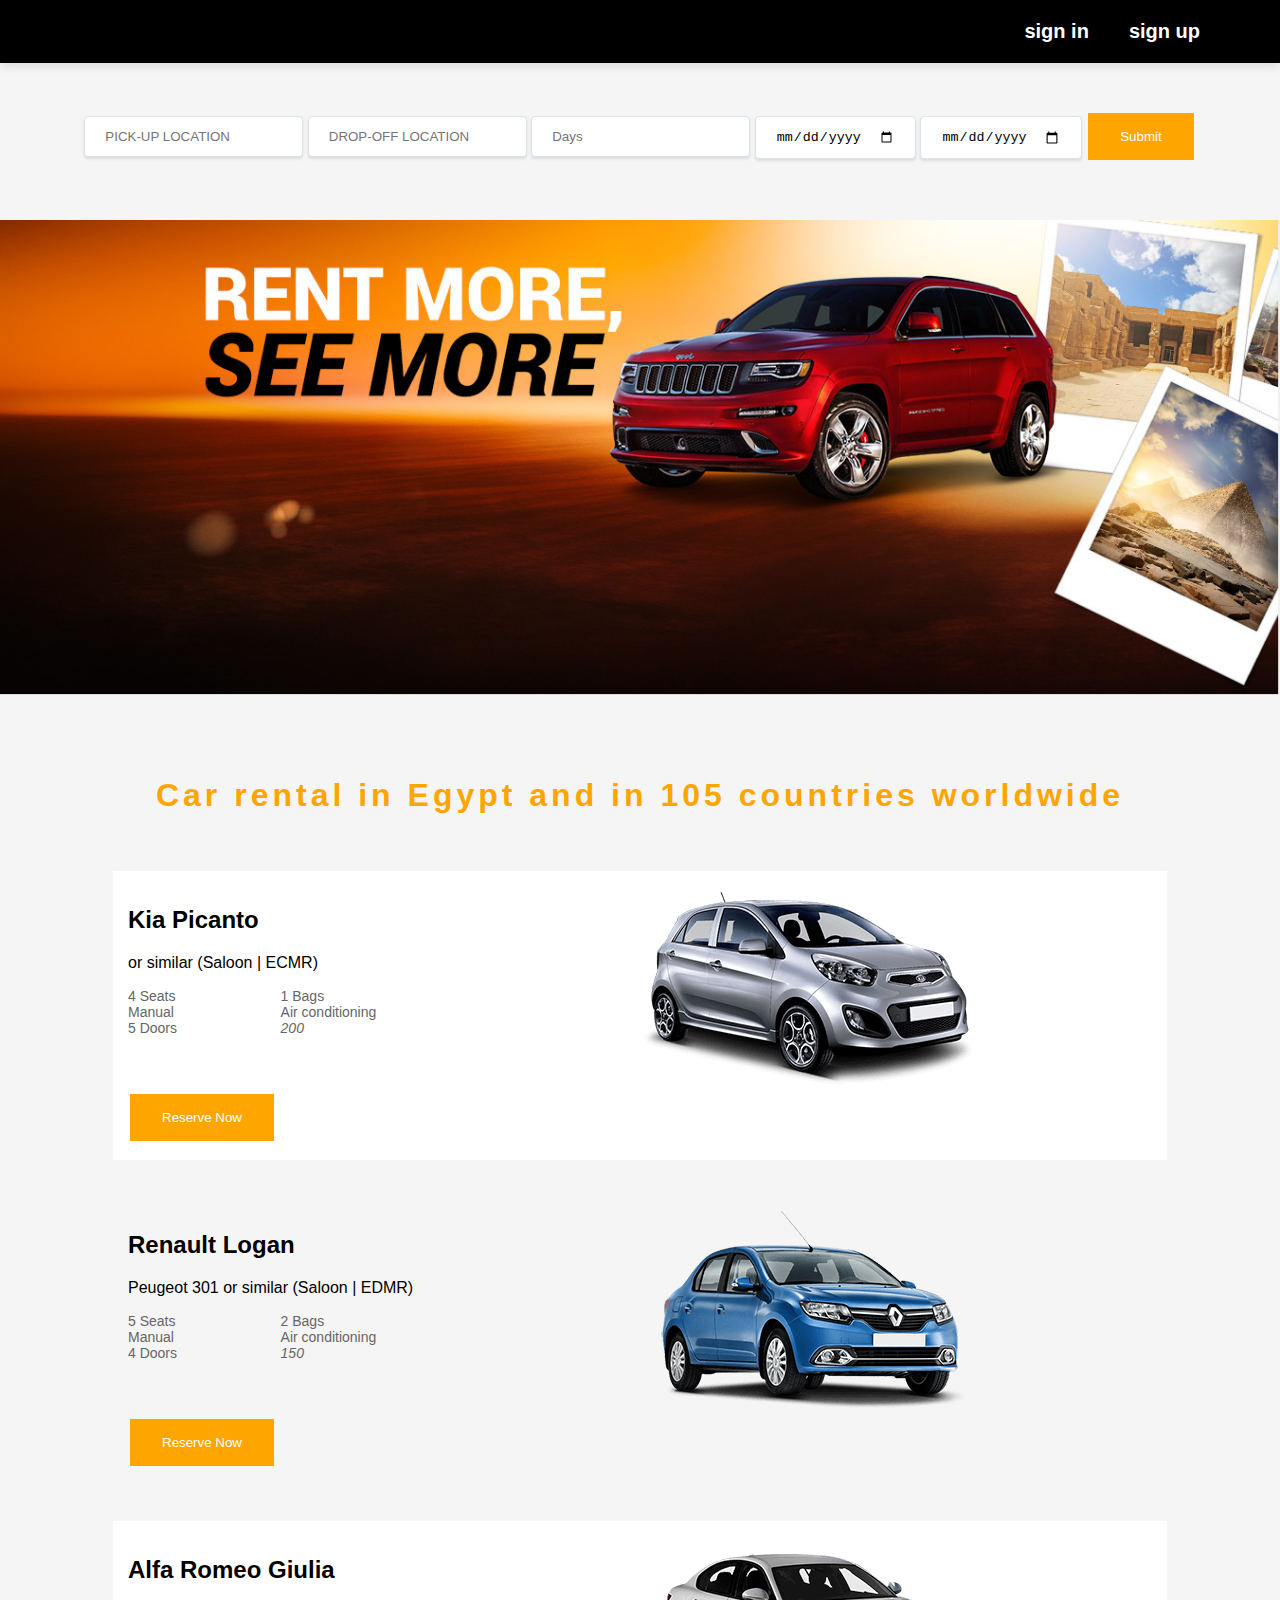
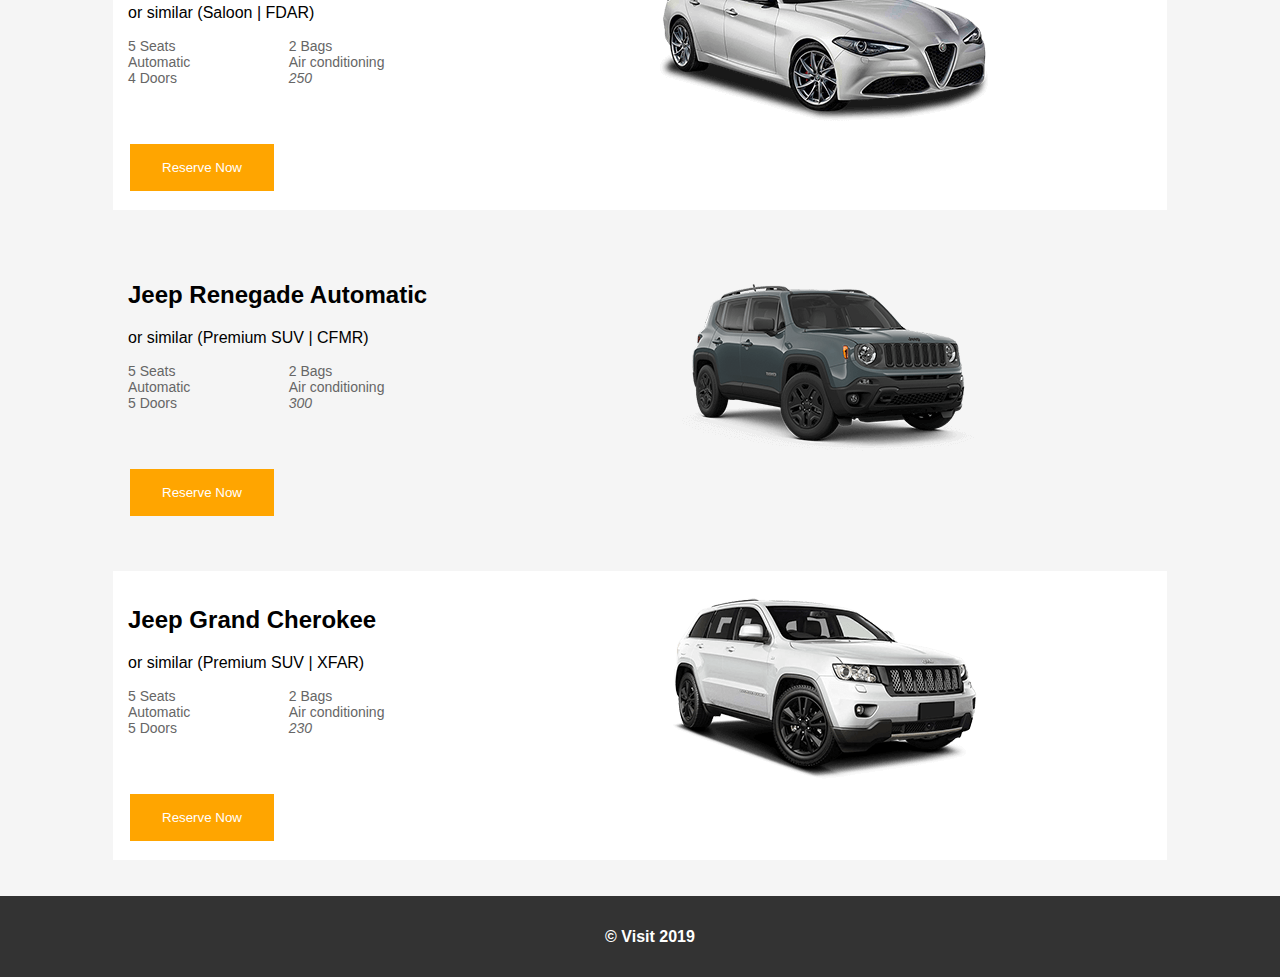
<file: carrent.html>
<!DOCTYPE html>
<html>
    <head>
        <title>Car rent</title>
        <link rel="stylesheet" href="carrent.css">
        <link rel="stylesheet" href="https://use.fontawesome.com/releases/v5.7.0/css/all.css" integrity="sha384-lZN37f5QGtY3VHgisS14W3ExzMWZxybE1SJSEsQp9S+oqd12jhcu+A56Ebc1zFSJ" crossorigin="anonymous">
    </head>
    <body>
        <div class="nav">
            <a class="logo" href="index.html"><i class="fab fa-vuejs" style="font-size:40px"></i>  </a>
            <a class="lifr" href="signup.html">sign up</a>
            <a class="lifr" href="signin.html">sign in</a>
        </div>
        <br>
        <br>
        <br>
        <br>
        <br>
        <br>
        <form>
            <input type="text" id="mytext" placeholder="PICK-UP LOCATION" required>
            <input type="text" id="input2" placeholder="DROP-OFF LOCATION " required>
            <input type="number" id="day" placeholder="Days" required>
            
            <input type="date" min="5-1-2019"  required>
            <input type="date" max="5-1-2030"  required>
            <input type="submit">
            

        </form >
        <br>
        <img style="margin-top:35px; width:100%;" src="car.png" alt="background image" >
        
        <br>
        <br>
        <h1>Car rental in Egypt and in 105 countries worldwide  </h1>
        <br>
        <br>
        <div class="carr">
        <div class="continar">
        
            <div class="pr">
            <h2>Kia Picanto</h2>
            <p>or similar (Saloon | ECMR)</p>
            <ul>
                <li><i class="fas fa-male"></i> 4 Seats</li>
                <li><i class="fas fa-briefcase"></i> 1 Bags</li>
                <li><i class="fas fa-gamepad"></i>  Manual</li>
                <li><i class="fas fa-snowplow"></i>  Air conditioning</li>
                <li><i class="fas fa-car-side"></i>  5 Doors</li>
                <li><i class="fas fa-dollar-sign" id="1">200</i></li>
            </ul>
        </div>
        <div class="prm"><img src="car1.png"></div>
        <br>
        
    </div>
    
    <button id="b1"  name="Reserve Now">Reserve Now</button>
</div>

<br>
<br>

<div class="carrr">
        <div class="continar">
        
            <div class="pr">
            <h2>Renault Logan</h2>
            <p>Peugeot 301 or similar (Saloon | EDMR)</p>
            <ul>
                <li><i class="fas fa-male"></i> 5 Seats</li>
                <li><i class="fas fa-briefcase"></i> 2 Bags</li>
                <li><i class="fas fa-gamepad"></i>  Manual</li>
                <li><i class="fas fa-snowplow"></i>  Air conditioning</li>
                <li><i class="fas fa-car-side"></i>  4 Doors</li>
                <li><i class="fas fa-dollar-sign" id="2">150</i></li>
            </ul>
        </div>
        <div class="prm"><img src="car2.png"></div>
        <br>
        
    </div>
    
    <button id="b2"  name="Reserve Now">Reserve Now</button>
</div>

<br>
<br>

<div class="carr">
        <div class="continar">
        
            <div class="pr">
            <h2>Alfa Romeo Giulia</h2>
            <p>or similar (Saloon | FDAR)</p>
            <ul>
                <li><i class="fas fa-male"></i> 5 Seats</li>
                <li><i class="fas fa-briefcase"></i> 2 Bags</li>
                <li><i class="fas fa-gamepad"></i>  Automatic</li>
                <li><i class="fas fa-snowplow"></i>  Air conditioning</li>
                <li><i class="fas fa-car-side"></i>  4 Doors</li>
                <li><i class="fas fa-dollar-sign" id="3">250</i> </li>
            </ul>
        </div>
        <div class="prm"><img src="car3.png"></div>
        <br>
        
    </div>
    
    <button id="b3"  name="Reserve Now">Reserve Now</button>
</div>

<br>
<br>

<div class="carrr">
        <div class="continar">
        
            <div class="pr">
            <h2>Jeep Renegade Automatic</h2>
            <p>or similar (Premium SUV | CFMR)</p>
            <ul>
                <li><i class="fas fa-male"></i> 5 Seats</li>
                <li><i class="fas fa-briefcase"></i> 2 Bags</li>
                <li><i class="fas fa-gamepad"></i>  Automatic</li>
                <li><i class="fas fa-snowplow"></i>  Air conditioning</li>
                <li><i class="fas fa-car-side"></i>  5 Doors</li>
                <li><i class="fas fa-dollar-sign" id="4">300</i> </li>
            </ul>
        </div>
        <div class="prm"><img src="car4.png"></div>
        <br>
        
    </div>
    
    <button id="b4"  name="Reserve Now">Reserve Now</button>
</div>

<br>
<br>

<div class="carr">
        <div class="continar">
        
            <div class="pr">
            <h2>Jeep Grand Cherokee</h2>
            <p>or similar (Premium SUV | XFAR)</p>
            <ul>
                <li><i class="fas fa-male"></i> 5 Seats</li>
                <li><i class="fas fa-briefcase"></i> 2 Bags</li>
                <li><i class="fas fa-gamepad"></i>  Automatic</li>
                <li><i class="fas fa-snowplow"></i>  Air conditioning</li>
                <li><i class="fas fa-car-side"></i>  5 Doors</li>
                <li><i class="fas fa-dollar-sign" id="5">230</i> </li>
            </ul>
        </div>
        <div class="prm"><img src="car5.png"></div>
        <br>
        
    </div>
    
    <button id="b5"   name="Reserve Now">Reserve Now</button>
</div>

<br>
<br>




<div class="foot">
  <h4>  &copy; Visit 2019</h4>
  <div class="icons">
        <i class="fab fa-facebook"></i>
        <i class="fab fa-twitter"></i>
        <i class="fab fa-instagram"></i>
    </div>
</div>
    <script src="carrent.js"></script>  
    </body>
</html>
</file>
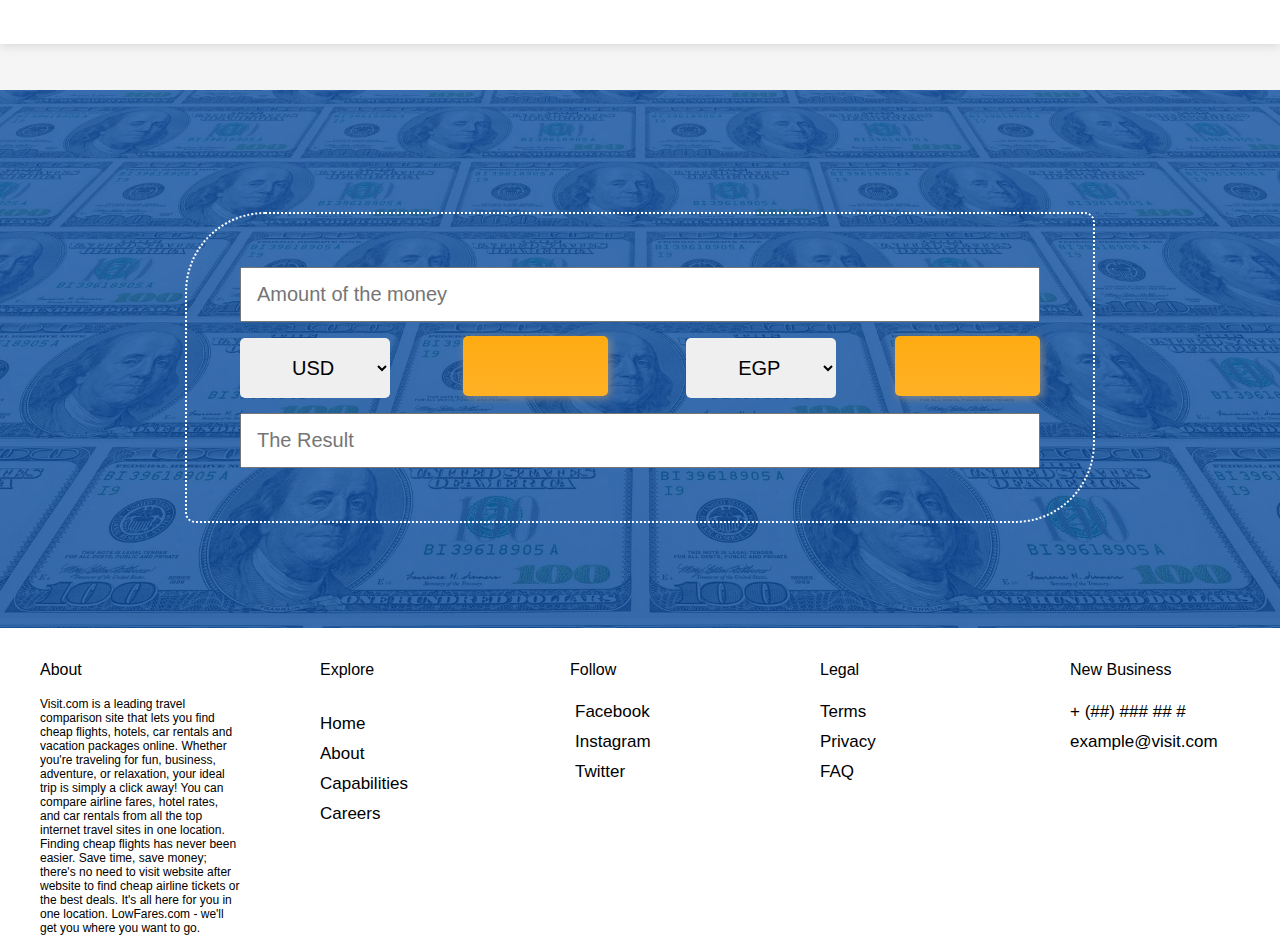
<file: exchange.html>
<!DOCTYPE html>
<html>
    <head>
        <title>Exchange</title>
        <link rel="stylesheet" href="exchange.css">
        <link rel="stylesheet" href="https://use.fontawesome.com/releases/v5.7.0/css/all.css" integrity="sha384-lZN37f5QGtY3VHgisS14W3ExzMWZxybE1SJSEsQp9S+oqd12jhcu+A56Ebc1zFSJ" crossorigin="anonymous">
    </head>
    <body>
        <header>
        <div class="nav">
             <a class="logo" href="index.html"><i class="fab fa-vuejs" style="font-size:40px"></i></a>       
         </div>
        </header>
        
        <div class=dbcg>
            
            
            <table>
                <tr>
                    <td colspan="4"><input id="input" type="num" placeholder="Amount of the money"></td>
                </tr>
                
                
                 <tr>
                     <td>
                      <select id="choose">
                        <option value="2">USD</option>
                        <option value="4">EUR</option>
                        <option value="1">EGP</option>                        
                        <option value="3">SAR</option>                        
                      </select>
                     </td>
                     
                     
                     <td class="arrow"><button  id="button2"><i class="fas fa-exchange-alt"></i></button></td>
                     
                     
                     <td>
                        <select id="choose2">
                         <option value="1">EGP</option>
                         <option value="2">USD</option>
                         <option value="4">EUR</option>
                         <option value="3">SAR</option>                         
                        </select>
                     </td>
                     
                     
                     <td class="arrow"><button  id="button"><i class="fas fa-angle-double-right"></i></button></td>
                </tr>
                
                
                <tr>
                    <td colspan="4"><input id="output" type="text" placeholder="The Result"></td>
                </tr>
                
            
            </table>    
       
            
        
        </div>
            
        
        <div class="footer">
            <div style="width: 200px;">
                <ul>
                <li>About</li>
                    <ul>
                        <li style=" font-size: 12px;">Visit.com is a leading travel comparison site that lets you find cheap flights, hotels, car rentals and vacation packages online. Whether you're traveling for fun, business, adventure, or relaxation, your ideal trip is simply a click away! You can compare airline fares, hotel rates, and car rentals from all the top internet travel sites in one location. Finding cheap flights has never been easier. Save time, save money; there's no need to visit website after website to find cheap airline tickets or the best deals. It's all here for you in one location. LowFares.com - we'll get you where you want to go.</li>
                    </ul>
            </ul></div>
            
            <div><ul>
                
                    
                <li>Explore</li>
                    <ul class="footcont">
                        <li class="footcont"><a href="index.html">Home</a></li>
                        <li class="footcont" id="11"><a href="#11">About</a></li>
                        <li class="footcont"><a href="">Capabilities</a></li>
                        <li class="footcont"><a href="">Careers</a></li>
                    </ul>
            </ul></div>
            
            <div><ul>
                    
                <li>Follow</li>
                    <ul>
                        <li class="footcont"><i style="margin-right: 5px;" class="fab fa-facebook"></i><a href="https://www.facebook.com/" target="_blank">Facebook</a></li>
                        <li class="footcont"><i style="margin-right: 5px;" class="fab fa-instagram"></i><a href="https://www.instagram.com" target="_blank">Instagram</a></li>
                        <li class="footcont"><i style="margin-right: 5px;" class="fab fa-twitter"></i> <a href="https://twitter.com/ target="_blank"">Twitter</a></li>
                    </ul>
            </ul></div>
            
            <div><ul>
                
                <li>Legal</li>
                    <ul>
                        <li class="footcont" id="12"><a href="#12">Terms</a></li>
                        <li class="footcont" id="13"><a href="#13">Privacy</a></li>
                        <li class="footcont" id="14"><a href="#14">FAQ</a></li>
                    </ul>
            </ul></div>
            
            <div><ul>
                    
                <li>New Business</li>
                    <ul>
                        <li class="footcont">+ (##) ### ## #</li>
                        <li class="footcont"><a href="" target="_blank">example@visit.com</a></li>
                    </ul>
                    
            </ul></div> 
                
            <script src="exchange.js"></script></div>
                
    </body>
</html>
</file>
<file: carrent.css>
body{
    margin: 0;
    padding: 0;
    font-family: "Comic Sans MS", cursive, sans-serif;
    background-color: #F5F5F5;
    
}

.nav {
    
    width: 100%;
    background-color: #000;
    box-shadow: 0 2px 10px 0 rgba(0,0,0,0.12);
    padding: 0 60px 0 ;
    margin: 0;
    position: absolute;
    z-index: 2;
    box-sizing: border-box;
    
    
}
.nav a{
    display:inline-block;
    padding: 20px;
    text-decoration: none;
    font-weight: bold;
    color: #fff;
    font-size: 20px;
    transition: 0.5s;
}
.lifr{
    float: right;
}
.logo{
    float: left;
}
 a:hover{
    
    color:orange;
}
form{
    margin: auto;
    text-align: center;
}
input[type=text],input[type=datetime-local],input[type=number],input[type=date]{
    
    padding: 12px 20px;
    margin: 8px 0;
    box-sizing: border-box;
    border: 1px solid #dbe2e8;
    border-radius: 4px ;
    box-shadow: 0 2px 3px rgba(0, 0, 0, 0.1);
}
input[type=submit]{
   background-color: orange;
    border: none;
    color: white;
    padding: 16px 32px;
    text-decoration: none;
    margin: 4px 2px;
    cursor: pointer;
}
h1{
    color: orange;
    letter-spacing: 4px;
    margin-top: 60px;
    text-align: center;
}
.carr{
    width: 80%;
    margin: auto;
    padding: 15px;
    background-color: #fff;
}
.carrr{
    width: 80%;
    margin: auto;
    padding: 15px;
    
}
.continar{
  
    display: flex;
    flex-wrap: wrap;
    
}
Ul{
    list-style: none;
    display: flex;
    flex-wrap: wrap;
    margin: 0;
    padding: 0;
    color: #333;
}
li{
    font-size: 14px;
    text-align: left;
    color: #666;
    width: 50%;
    box-sizing: border-box;
    display: list-item;
}
.prm{
    margin-left: 200px;
}
button{
    
    background-color: orange;
    border: none;
    color: white;
    padding: 16px 32px;
    text-decoration: none;
    margin: 4px 2px;
}
.foot{
    width: 100%;
    background-color: #333;
    text-align: center;
    color: #fff;
    padding: 10px;
}

.icons{
    font-size: 15px;
}
</file>
<file: exchange.css>
*{box-sizing: border-box;}
body{
    margin: 0;
    padding: 0;
    font-family: "Comic Sans MS", cursive, sans-serif;
    background-color: #F5F5F5;
    
}
a,a:visited,a:active,a:any-link {text-decoration: none;color: black;}
.nav {
    
    width: 100%;
    background-color: #fff;
    box-shadow: 0 2px 10px 0 rgba(0,0,0,0.12);
    padding: 0;
    margin: 0;
    position: fixed;
    text-align: center;
    display: block;
    z-index: 1;
    
    
}
.nav a{
    display:inline-block;
    padding: 20px;
    text-decoration: none;
    font-weight: bold;
    color: #000;
    font-size: 20px;
    box-sizing: border-box;
    transition: 0.5s;
    }
a:hover{
    
    color:orange;
}
.dbcg{
   position: relative;
   display: flex;
   justify-content: center;
   height: 628px;
   width: 100%;
   background-image: url(dollars2.jpg);
   background-size: cover;
   top: 90px;
   background-attachment: scroll;
   overflow: hidden;
}
.footer div ul{list-style: none;display: inline;}
.footer{
   overflow: hidden;
   display: flex;
   justify-content:center;
   background: white;
   color: black;
   position: relative;
}
.footer div{
   width:170px;
   margin: 15px auto 15px;
}
.footcont{
   line-height: 30px;
   font-size: 17px;
}
    
table{
    border: 2px dotted white;
    position: absolute;
    top: 19.5%;
    padding: 50px;
    border-radius: 80px 10px;
}


#input,#output{
    width: 800px;
    height: 55px;
    padding-left: 15px;
    font-size: 20px;    
    
}

.arrow{margin: 10px 0px 10px 15px;float: right;}
.arrow button{ 
 height: 60px;
 width: 145px;
 background-image: linear-gradient(-180deg,#ffab12,#ffb123 90%);
 transition: 0.3s;
 color: white;
 text-align: center;
 font-size: 50px;
 box-shadow: 2px 2px 8px #888888; 
 border-radius: 5px;
 border: none;
  
 }

.arrow button:hover{
 background-image: linear-gradient(-180deg,#fdb737,#ffc04d 90%); 
 transition: 0.2s;
 box-shadow: 4px 6px 8px #888888;
}
#choose{
 width: 150px;
 height: 60px;
 padding-left: 48px;    
 border-radius: 5px;
 border: none;
 margin: 10px 20px 10px 0px; 
 font-size: 20px;
 
}
#choose2{
 width: 150px;
 height: 60px;
 padding-left: 48px;    
 border-radius: 5px;
 border: none;
 margin: 10px 0px 10px 74px; 
 font-size: 20px;
}
#choose:hover,#choose2:hover,#input:hover,#output:hover{border: 2px solid orange;}
</file>
